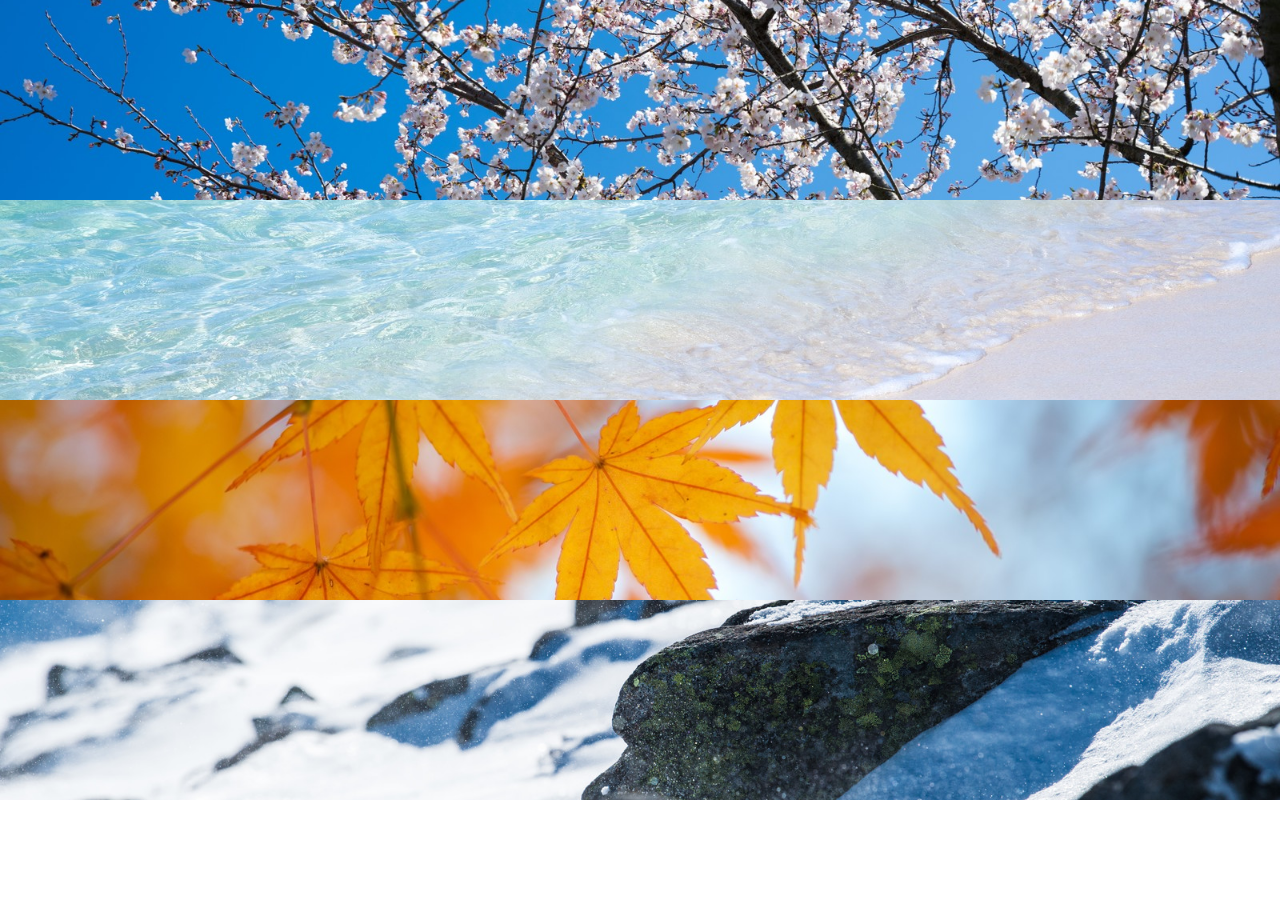
<file: 6exercise/index.html>
<!DOCTYPE html>
<html lang="ja">
  <head>
    <meta charset="UTF-8" />
    <!-- CSSファイルの読み込み -->
    <link rel="stylesheet" href="stlye.css" />
    <title>6章演習</title>
  </head>

  <body>
    <div class="box1"></div>
    <div class="box2"></div>
    <div class="box3"></div>
    <div class="box4"></div>
  </body>
  </html>
</file>
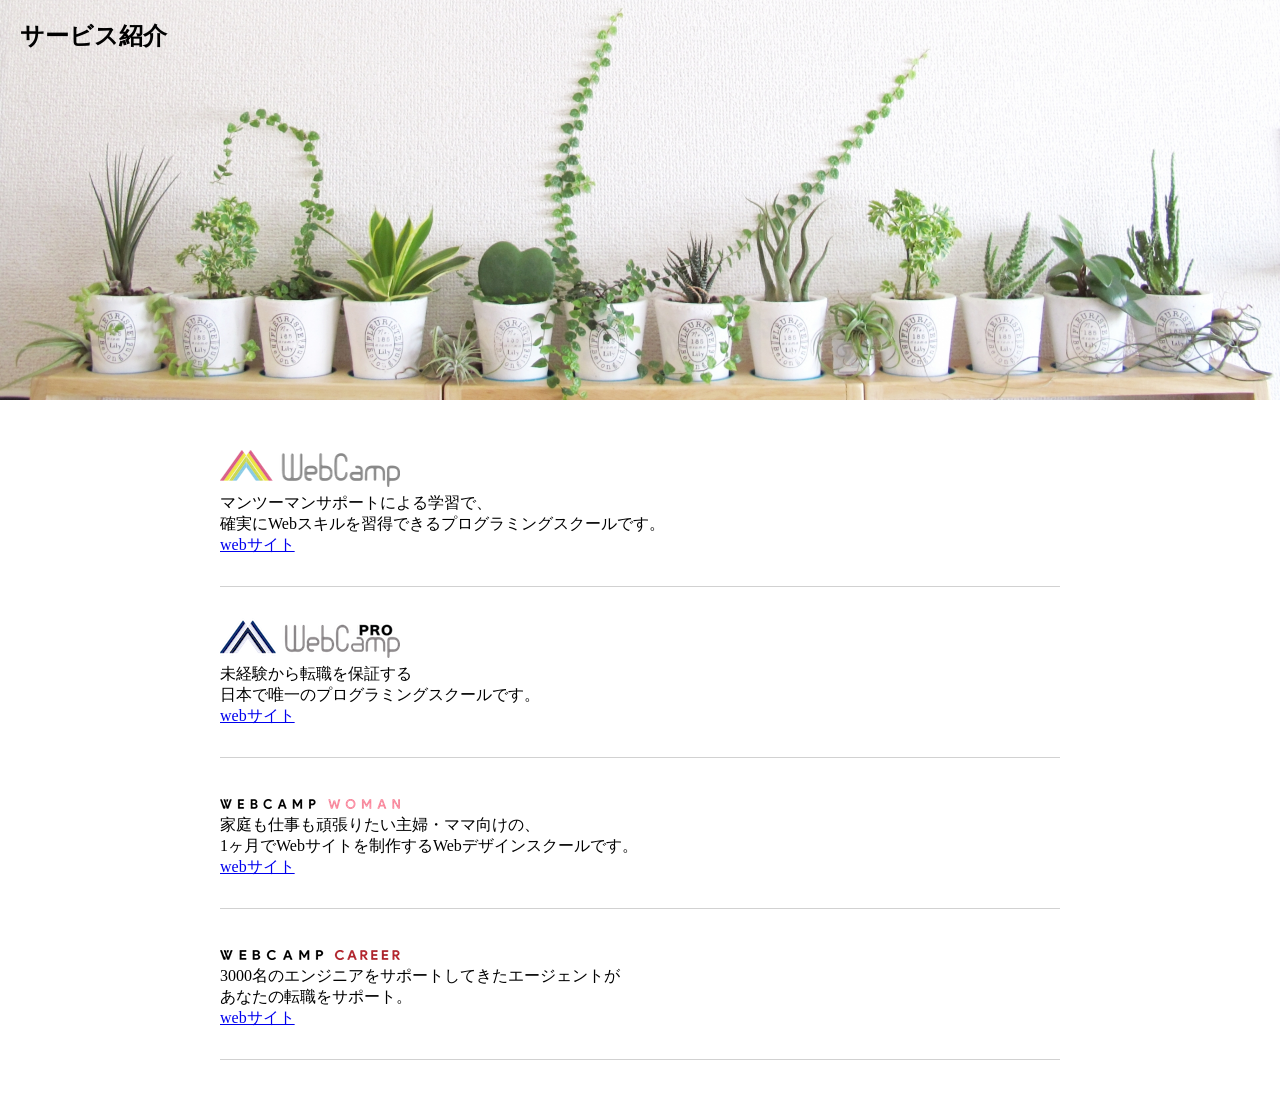
<file: 7exercise/index.html>
<!DOCTYPE html>
<html lang="ja">
  <head>
    <meta charset="UTF-8" />
    <title>7章演習</title>
    <link rel="stylesheet" href="style.css" />
  </head>
  <body>
    <section class="main-visual">
      <h1 class="headline">サービス紹介</h1>
    </section>
    <main>
      <section class="service1">
        <h2><img src="img/wc-logo.png" alt="ロゴ" /></h2>
        <p>
          マンツーマンサポートによる学習で、<br />確実にWebスキルを習得できるプログラミングスクールです。
        </p>
        <a href="https://web-camp.io/">webサイト</a>
      </section>

      <section class="service2">
        <h2><img src="img/wcp-logo.png" alt="ロゴ" /></h2>
        <p>
          未経験から転職を保証する<br />日本で唯一のプログラミングスクールです。
        </p>
        <a href="http://web-camp.io/pro/">webサイト</a>
      </section>

      <section class="service3">
        <h2><img src="img/wcw-logo.png" alt="ロゴ" /></h2>
        <p>
          家庭も仕事も頑張りたい主婦・ママ向けの、<br />1ヶ月でWebサイトを制作するWebデザインスクールです。
        </p>
        <a href="http://web-camp.io/woman/">webサイト</a>
      </section>

      <section class="service4">
        <h2><img src="img/wcc-logo.png" alt="ロゴ" /></h2>
        <p>
          3000名のエンジニアをサポートしてきたエージェントが<br />あなたの転職をサポート。
        </p>
        <a href="http://web-camp.io/career/">webサイト</a>
      </section>
    </main>
  </body>
</html>
</file>
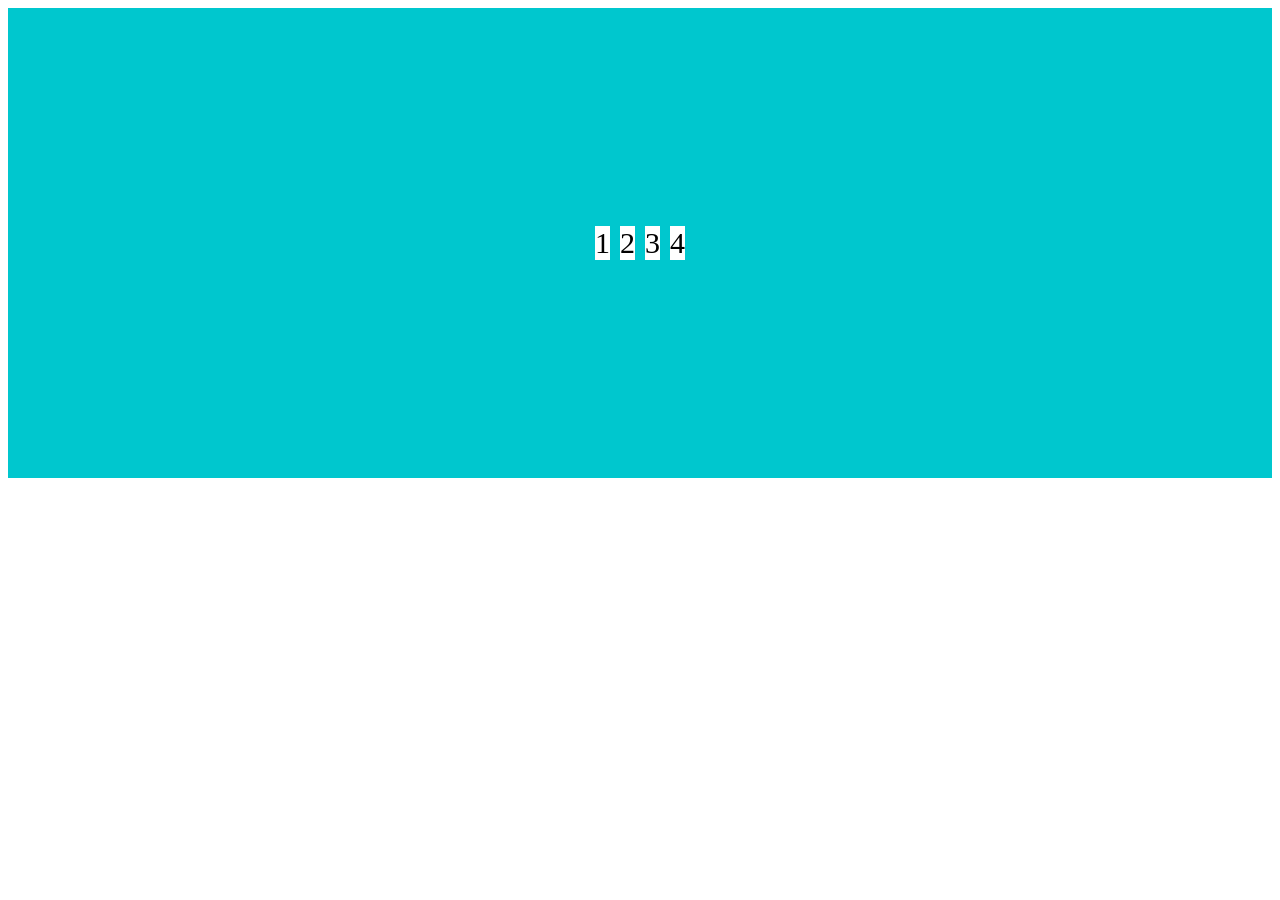
<file: flex/flex.html>
<!DOCTUPE html>
<html lang="ja">
  <head>
    <meta charset-"UTF-8" />
    <link rel="stylesheet" href ="style.css" />
    <title>flexbox</title>
  </head>
  <body>
    <div class="flex">
      <div>1</div>
      <div>2</div>
      <div>3</div>
      <div>4</div>
    </div>
  </body>
</html>
</file>
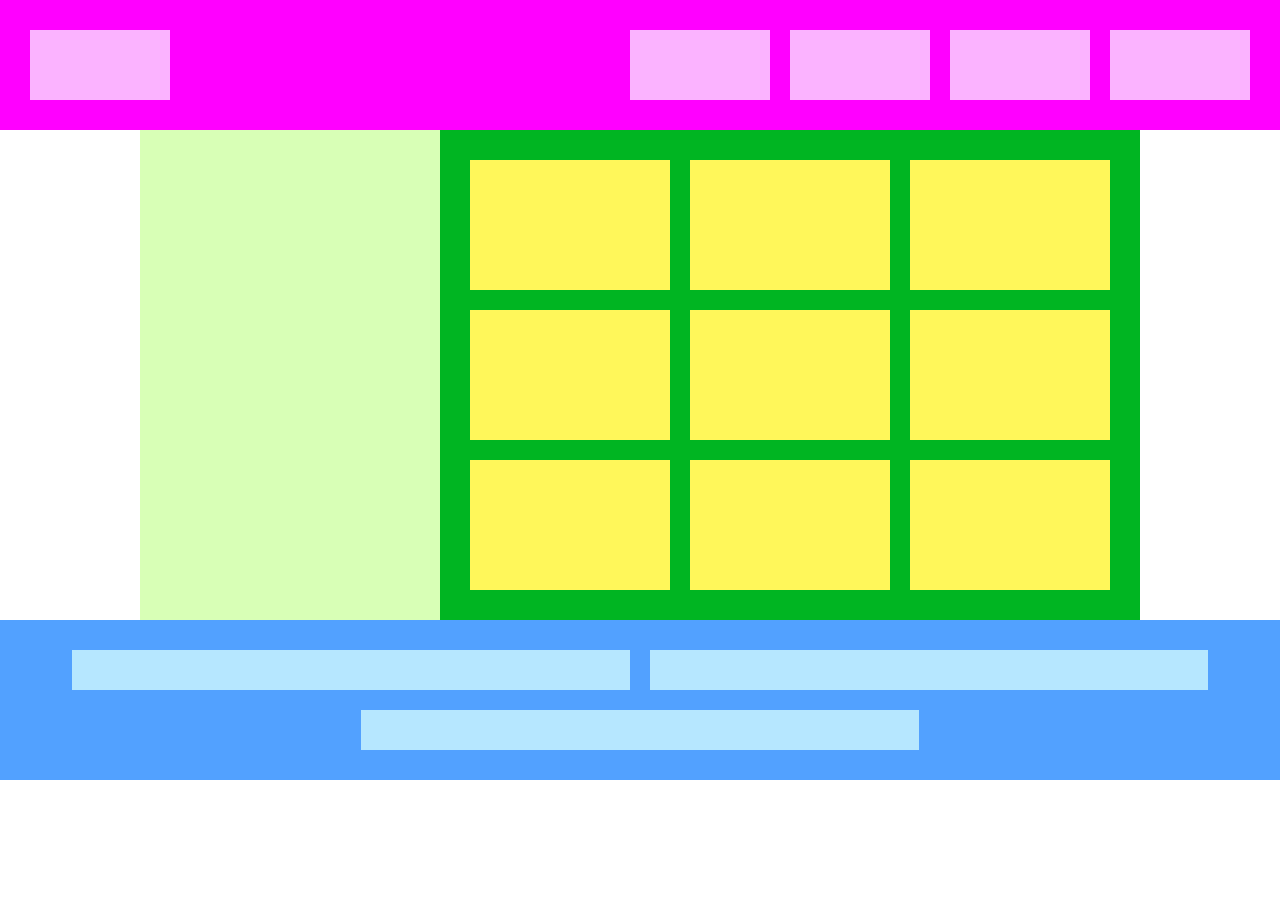
<file: flexex/indx.html>
<!DOCTYPE html>
<html lang="ja">
  <head>
    <meta charset="utf8" />
    <title>X章演習</title>
    <link rel="stylesheet" href="style.css" />
  </head>
  <body>
    <!-- header用のdiv -->
    <div class="header">
      <div></div>
      <div></div>
      <div></div>
      <div></div>
      <div></div>
    </div>

    <!-- main用のdiv -->
    <div class="main">
      <div class="sidebar"></div>
      <div class="content">
        <div></div>
        <div></div>
        <div></div>
        <div></div>
        <div></div>
        <div></div>
        <div></div>
        <div></div>
        <div></div>
      </div>
    </div>

    <!-- footer用のdiv -->
    <div class="footer">
      <div></div>
      <div></div>
      <div></div>
    </div>
  </body>
</html>
</file>
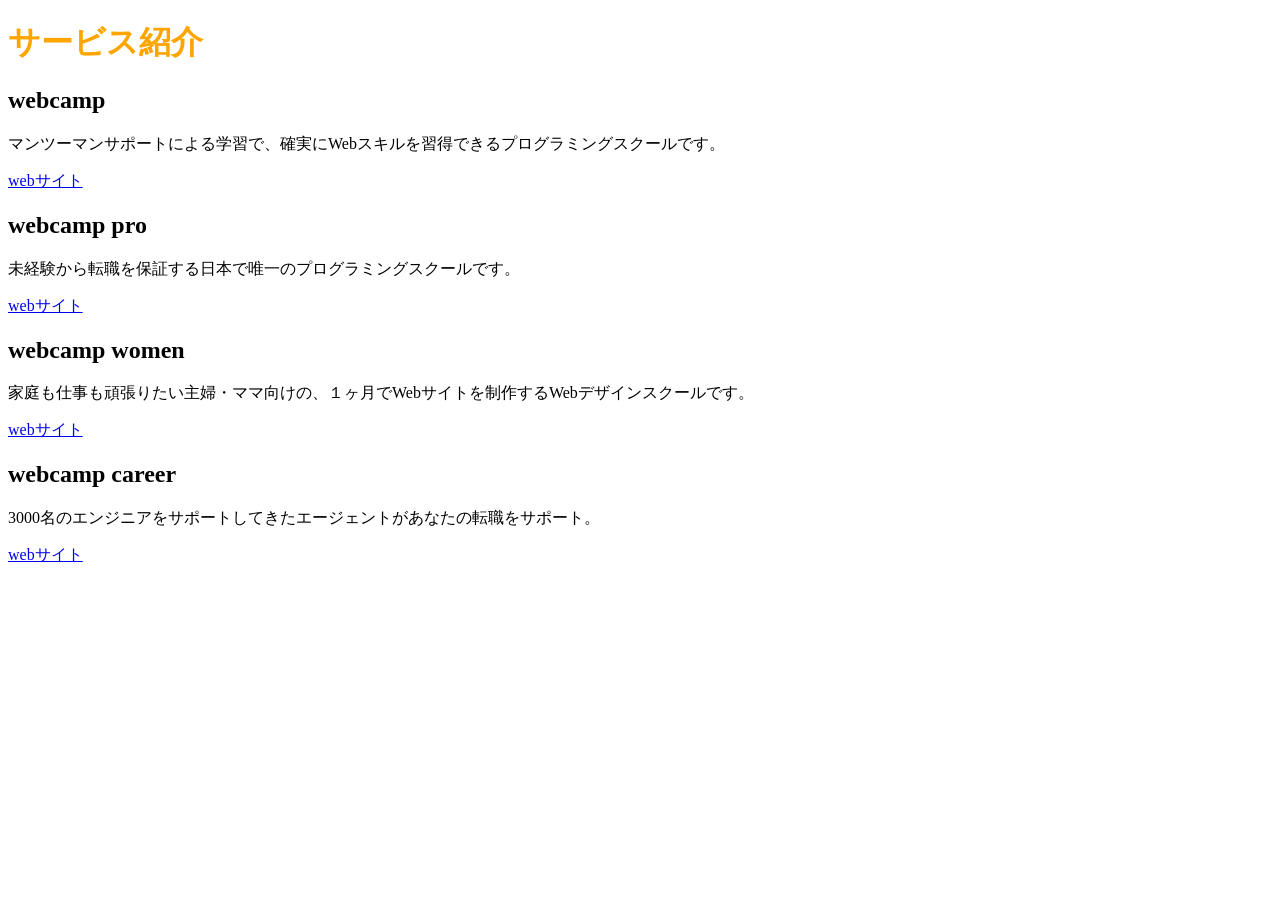
<file: sample/guide.html>
<!DOCTYPE HTML>
<html lang="ja">
  <head>
    <meta charset="UTF-8" />
    <title>2章</title>
    <link rel="stylesheet" href="style.css" />
  </head>

  <body>
   <h1>サービス紹介</h>

   <h2>webcamp</h2>
   <p>マンツーマンサポートによる学習で、確実にWebスキルを習得できるプログラミングスクールです。</p>
   <a href="http://web-camp.io/">webサイト</a><br>

   <h2>webcamp pro</h2>
   <p>未経験から転職を保証する日本で唯一のプログラミングスクールです。</p>
   <a href="http://web-camp.io/pro/">webサイト</a><br>

   <h2>webcamp women</h2>
   <p>家庭も仕事も頑張りたい主婦・ママ向けの、１ヶ月でWebサイトを制作するWebデザインスクールです。</P>
   <a href="http://web-camp.io/women/">webサイト</a><br>

  <h2>webcamp career</h2>
  <P>3000名のエンジニアをサポートしてきたエージェントがあなたの転職をサポート。</P>
  <a href="http://web-camp.io/caerr/">webサイト</a><br>
  </body>
</html>
</file>
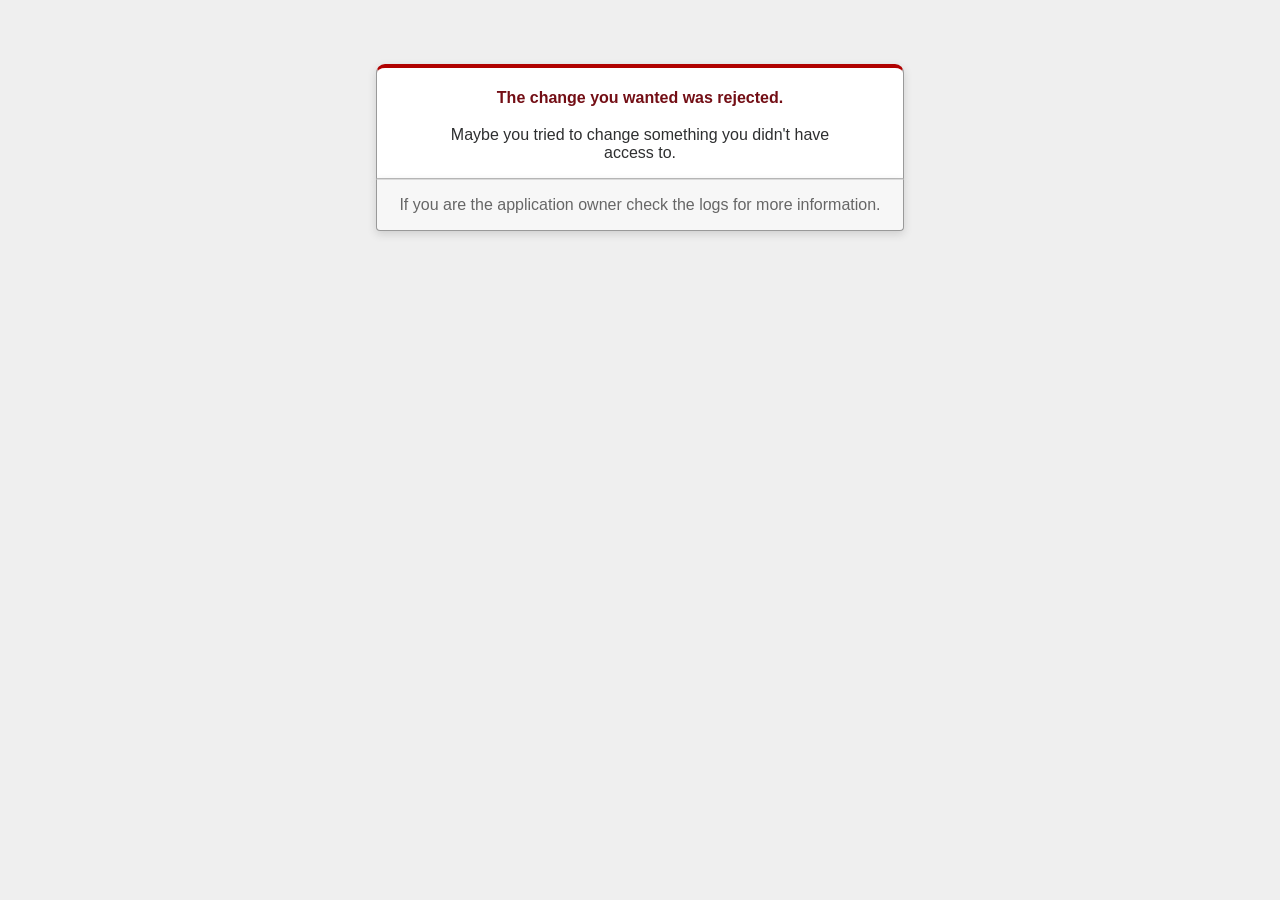
<file: first_app/public/422.html>
<!DOCTYPE html>
<html>
<head>
  <title>The change you wanted was rejected (422)</title>
  <meta name="viewport" content="width=device-width,initial-scale=1">
  <style>
  .rails-default-error-page {
    background-color: #EFEFEF;
    color: #2E2F30;
    text-align: center;
    font-family: arial, sans-serif;
    margin: 0;
  }

  .rails-default-error-page div.dialog {
    width: 95%;
    max-width: 33em;
    margin: 4em auto 0;
  }

  .rails-default-error-page div.dialog > div {
    border: 1px solid #CCC;
    border-right-color: #999;
    border-left-color: #999;
    border-bottom-color: #BBB;
    border-top: #B00100 solid 4px;
    border-top-left-radius: 9px;
    border-top-right-radius: 9px;
    background-color: white;
    padding: 7px 12% 0;
    box-shadow: 0 3px 8px rgba(50, 50, 50, 0.17);
  }

  .rails-default-error-page h1 {
    font-size: 100%;
    color: #730E15;
    line-height: 1.5em;
  }

  .rails-default-error-page div.dialog > p {
    margin: 0 0 1em;
    padding: 1em;
    background-color: #F7F7F7;
    border: 1px solid #CCC;
    border-right-color: #999;
    border-left-color: #999;
    border-bottom-color: #999;
    border-bottom-left-radius: 4px;
    border-bottom-right-radius: 4px;
    border-top-color: #DADADA;
    color: #666;
    box-shadow: 0 3px 8px rgba(50, 50, 50, 0.17);
  }
  </style>
</head>

<body class="rails-default-error-page">
  <!-- This file lives in public/422.html -->
  <div class="dialog">
    <div>
      <h1>The change you wanted was rejected.</h1>
      <p>Maybe you tried to change something you didn't have access to.</p>
    </div>
    <p>If you are the application owner check the logs for more information.</p>
  </div>
</body>
</html>
</file>
<file: 6exercise/stlye.css>
* {
  margin: 0;
  padding: 0;
  box-sizing: border-box;
  color: #6c6b6b;
}

.box1 {
  height: 200px;
  background-image: url(img/box1.jpg);
  background-size: cover;
  background-position: center;
}

.box2 {
   height: 200px;
   background-image: url(img/box2.jpg);
   background-size: cover;
  background-position: center;
}

.box3 {
   height: 200px;
   background-image: url(img/box3.jpg);
   background-size: cover;
   background-position: center;
}

.box4 {
   height: 200px;
   background-image: url(img/box4.jpg);
   background-size: cover;
   background-position: center;
}
</file>
<file: 7exercise/style.css>
* {
  margin: 0;
  padding: 0;
  box-sizing: border-box;
}

.main-visual {
  height: 400px;
  width: 100%;
  background-image: url(img/mv.jpg);
  background-size: cover;
  background-position: bottom;
}

.headline {
  padding: 20px;
}

main {
  width: 840px;
  margin: 50px auto;
}

.service1 {
  margin-bottom: 30px;
  border-bottom: 1px solid #d1d1d1;
  padding-bottom: 30px;
}

.service2 {
  margin-bottom: 30px;
  border-bottom: 1px solid #d1d1d1;
  padding-bottom: 30px;
}

.service3 {
  margin-bottom: 30px;
  border-bottom: 1px solid #d1d1d1;
  padding-bottom: 30px;
}

.service4 {
  border-bottom: 1px solid #d1d1d1;
  padding-bottom: 30px;
}
</file>
<file: flex/style.css>
.flex {
  background-color : #00c7ce;
  height: 50vh;
  padding: 10px;
  display: flex;
  justify-content: center;
  align-items: center;
}

.flex > div {
  background-color: #fff;
  margin: 5px;
  font-size: 30px;
}
</file>
<file: flexex/style.css>
* {
  margin: 0;
  padding: 0;
  box-sizing: border-box;
}

.header {
  background-color: #ff00ff;
  padding: 30px 20px;
  display: flex;
  justify-content: flex-end;
}
.header > div {
  background-color: #fbb3ff;
  flex-basis: 140px;
  height: 70px;
  margin: 0 10px;
}
.header > :first-child {
  margin-right: auto;
}

.main {
  display: flex;
  justify-content: center;
}
.sidebar {
  background-color: #d8ffb6;
  width: 300px;
}
.content {
  background-color: #00b522;
  padding: 20px;
  max-width: 700px;
  flex-grow: 1;
  display: flex;
  flex-wrap: wrap;
  justify-content: center;
}
.content > div {
  background-color: #fff75a;
  flex-basis: 200px;
  height: 130px;
  margin: 10px;
}

.footer {
  background-color: #52a1ff;
  padding: 20px;
  display: flex;
  flex-wrap: wrap;
  justify-content: center;
}
.footer > div {
  background-color: #b6e7ff;
  width: 45%;
  max-width: 600px;
  height: 40px;
  margin: 10px;
}
</file>
<file: sample/style.css>
h1 {
  color: orange;
}
</file>
